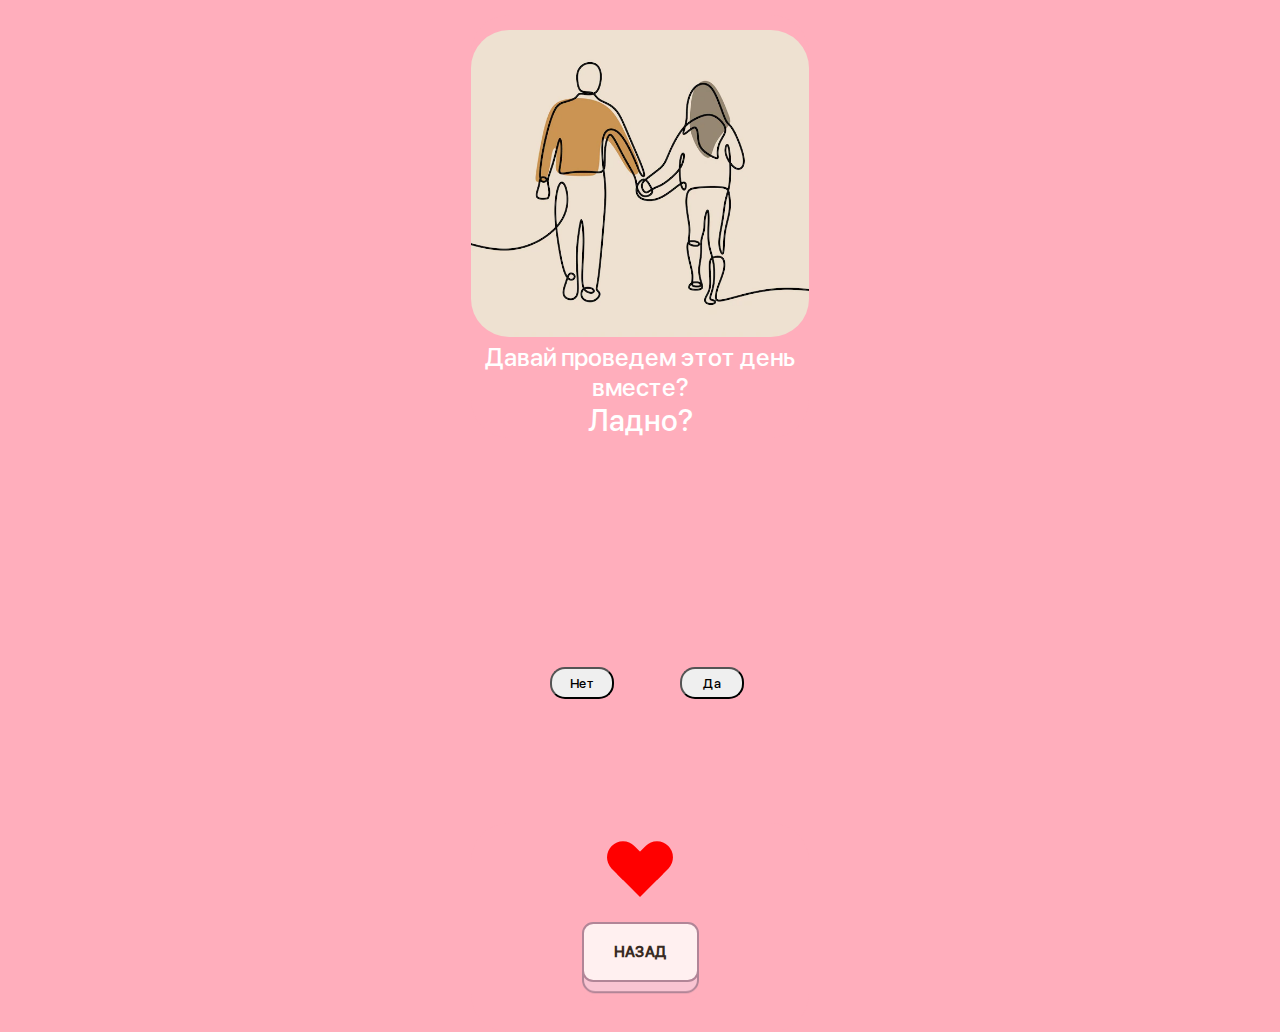
<file: invite.html>
<!DOCTYPE html>
<html lang="en">

<head>
  <meta charset="UTF-8">
  <meta http-equiv="X-UA-Compatible" content="IE=edge">
  <meta name="viewport" content="width=device-width, initial-scale=1.0">
  <link rel="stylesheet" href="media.css">
  <link rel="stylesheet" href="invite.css">
  <link rel="stylesheet" href="font.css">
  <title>Invite</title>
</head>

<body>
  <audio class="mp3" id="audio" controls preload="auto">
    <source src="./img/bgmusic.mp3" type="audio/mpeg">
    Your browser does not support the audio element.
  </audio>
  <div class="invite">
    <img src="img/walk.WEBP" alt="" class="karting">
    <p class="invite__p">Давай проведем этот день вместе?</p>
    <h1 class="question">Ладно?</h1>
  </div>
  <main class="button__run">

    <div class="bg"><input class="yes" type="button" value="Нет"></input>
      <input id="noid" class="no" type="button" value="Да"></input>


    </div>
  </main>
  <div class="inviter">
    <a href="sms:+998935353200;?&body=Мой ответ:Да)">
      <div class="loader">
        <div></div>
      </div>
    </a>
    <div class="back__link"><a class="none" href="index.html"><button class="back">Назад</button></a></div>
  </div>

  </div>

  <script src="app.js">
  </script>
</body>

</html>
</file>
<file: media.css>
@media screen and (max-width: 600px) {
    body {
        display: flex;
        flex-direction: column;
    }

    .add {
        position: relative;
    }

    .user-label {
        position: absolute;
        left: 20px;
        color: #b18597;
        pointer-events: none;
        transform: translateY(30px);
        transition: 150ms cubic-bezier(0.4, 0, 0.2, 1);
    }

    .title__img {
        width: 100%;
        height: 237px;

    }

    .parent {
        display: grid;
        grid-template-columns: 1fr;
        grid-row-gap: 9px;
    }

    .just__img {
        height: 300px;
        width: 300px;
        border-radius: 15px;
        /*object-fit: contain;*/
    }

    .just__bg {
        height: 380px;
        width: 300px;
        border-radius: 15px;
    }

    .text {
        margin: 15px;
        color: white;
        width: fit-content;
        font-size: 20px;
        font-weight: 400;
        text-align: justify;
    }

    /*drop*/
    .down {
        box-sizing: border-box;
        transform: translate(0, 0);
        max-width: 100%;
        min-height: 100%;
        margin: 0;
        left: 0;
    }

    .down__img {
        max-width: 330px;
        height: 301px;
    }
}
</file>
<file: invite.css>
* {
  margin: 0 auto;
}

body {
  background-color: #FFAEBC;
  min-height: 100vh;
  font-family: 'SF Pro Display', serif;
  color: white;
}

.invite {
  display: flex;
  flex-direction: column;
}

.invite,
.karting {
  width: 338px;
  height: 423px;
  border-radius: 38px;
  background: #FFAEBC;
  margin-top: 15px;
}

.inviter {
  display: flex;
  flex-direction: column;
  width: 338px;
  border-radius: 38px;
  background: #FFAEBC;
  margin-top: 15px;
}

.invite__p {
  margin-top: 5px;
  font-size: 25px;
  text-align: center;
}

.agree {
  font-weight: 500;
  font-size: 18px;
  color: white;
  margin-top: 5px;
  margin-left: 9px;
  margin-right: 9px;
  text-align: center;
}

.question {
  font-weight: 400;
  font-size: 30px;
}

/* button */
button {

  display: block;
}

.button__space {

  margin-top: 85px;
  width: 338px;
  height: 423px;
  position: relative;
}

.button__space {
  display: block;
  position: relative;
}

.bg {
  display: flex;
  position: relative;
  justify-content: center;
  align-items: center;
  margin-top: 120px;
  background: url(img/space.png);
  width: 300px;
  height: 250px;
}

.back__link {
  display: flex;
  flex-direction: column;
}

.back {
  margin-top: 15px;
  margin-bottom: 50px;
  cursor: pointer;
  outline: none;
  vertical-align: middle;
  text-decoration: none;
  font-family: inherit;
  font-size: 15px;
  font-weight: 600;
  color: #382b22;
  text-transform: uppercase;
  padding: 1.25em 2em;
  background: #fff0f0;
  border: 2px solid #b18597;
  border-radius: 0.75em;
  transform-style: preserve-3d;
  transition: transform 150ms cubic-bezier(0, 0, 0.58, 1), background 150ms cubic-bezier(0, 0, 0.58, 1), -webkit-transform 150ms cubic-bezier(0, 0, 0.58, 1);
}

.back::before {
  text-decoration: none;
  position: absolute;
  content: '';
  width: 100%;
  height: 100%;
  top: 0;
  left: 0;
  right: 0;
  bottom: 0;
  background: #f9c4d2;
  border-radius: inherit;
  box-shadow: 0 0 0 2px #b18597, 0 0.625em 0 0 #FFAEBC;
  transform: translate3d(0, 0.75em, -1em);
  transition: transform 150ms cubic-bezier(0, 0, 0.58, 1), box-shadow 150ms cubic-bezier(0, 0, 0.58, 1), -webkit-transform 150ms cubic-bezier(0, 0, 0.58, 1), -webkit-box-shadow 150ms cubic-bezier(0, 0, 0.58, 1);
}

.none {
  text-decoration: none;
}

.back:hover {
  background: #ffe9e9;
  -webkit-transform: translate(0, 0.25em);
  transform: translate(0, 0.25em);
}

.back:hover::before {
  box-shadow: 0 0 0 2px #b18597, 0 0.5em 0 0 #FFAEBC;
  transform: translate3d(0, 0.5em, -1em);
}

.back:active {
  background: #ffe9e9;
  transform: translate(0em, 0.75em);
}

.back:active::before {
  box-shadow: 0 0 0 2px #b18597, 0 0 #ffe3e2;
  transform: translate3d(0, 0, -1em);
}

.yes {
  border-radius: 15px;
  height: 2rem;
  width: 4rem;
  transition: all .5s ease-out;
  font-family: 'SF Pro Display', serif;
  left: 60px;
  z-index: 1;
  position: absolute;
}

.no {
  border-radius: 15px;
  height: 2rem;
  width: 4rem;
  font-family: 'SF Pro Display', serif;
  margin-left: 190px;
}

.mp3 {
  display: none;
}




/* loader */
.loader {
  display: inline-block;
  position: relative;
  width: 80px;
  height: 80px;
  transform: rotate(45deg);
  transform-origin: 40px 40px;
}

.loader div {
  top: 32px;
  left: 32px;
  position: absolute;
  width: 32px;
  height: 32px;
  background: red;
  animation: loader45 1.2s infinite cubic-bezier(0.215, 0.61, 0.355, 1);
}

.loader div:after,
.loader div:before {
  content: " ";
  position: absolute;
  display: block;
  width: 32px;
  height: 32px;
  background: red;
}

.loader div:before {
  left: -24px;
  border-radius: 50% 0 0 50%;
}

.loader div:after {
  top: -24px;
  border-radius: 50% 50% 0 0;
}

@keyframes loader45 {
  0% {
    transform: scale(0.95);
  }

  5% {
    transform: scale(1.1);
  }

  39% {
    transform: scale(0.85);
  }

  45% {
    transform: scale(1);
  }

  60% {
    transform: scale(0.95);
  }

  100% {
    transform: scale(0.9);
  }
}
</file>
<file: font.css>
@font-face {
  font-family: 'SF Pro Display';
  src: url('./fonts/SFProDisplay-Medium.eot');
  src: url('./fonts/SFProDisplay-Medium.eot?#iefix') format('embedded-opentype'),
    url('./fonts/SFProDisplay-Medium.woff2') format('woff2'),
    url('./fonts/SFProDisplay-Medium.woff') format('woff'),
    url('./fonts/SFProDisplay-Medium.ttf') format('truetype'),
    url('./fonts/SFProDisplay-Medium.svg#SFProDisplay-Medium') format('svg');
  font-weight: 500;
  font-style: normal;
  font-display: swap;
}
</file>
